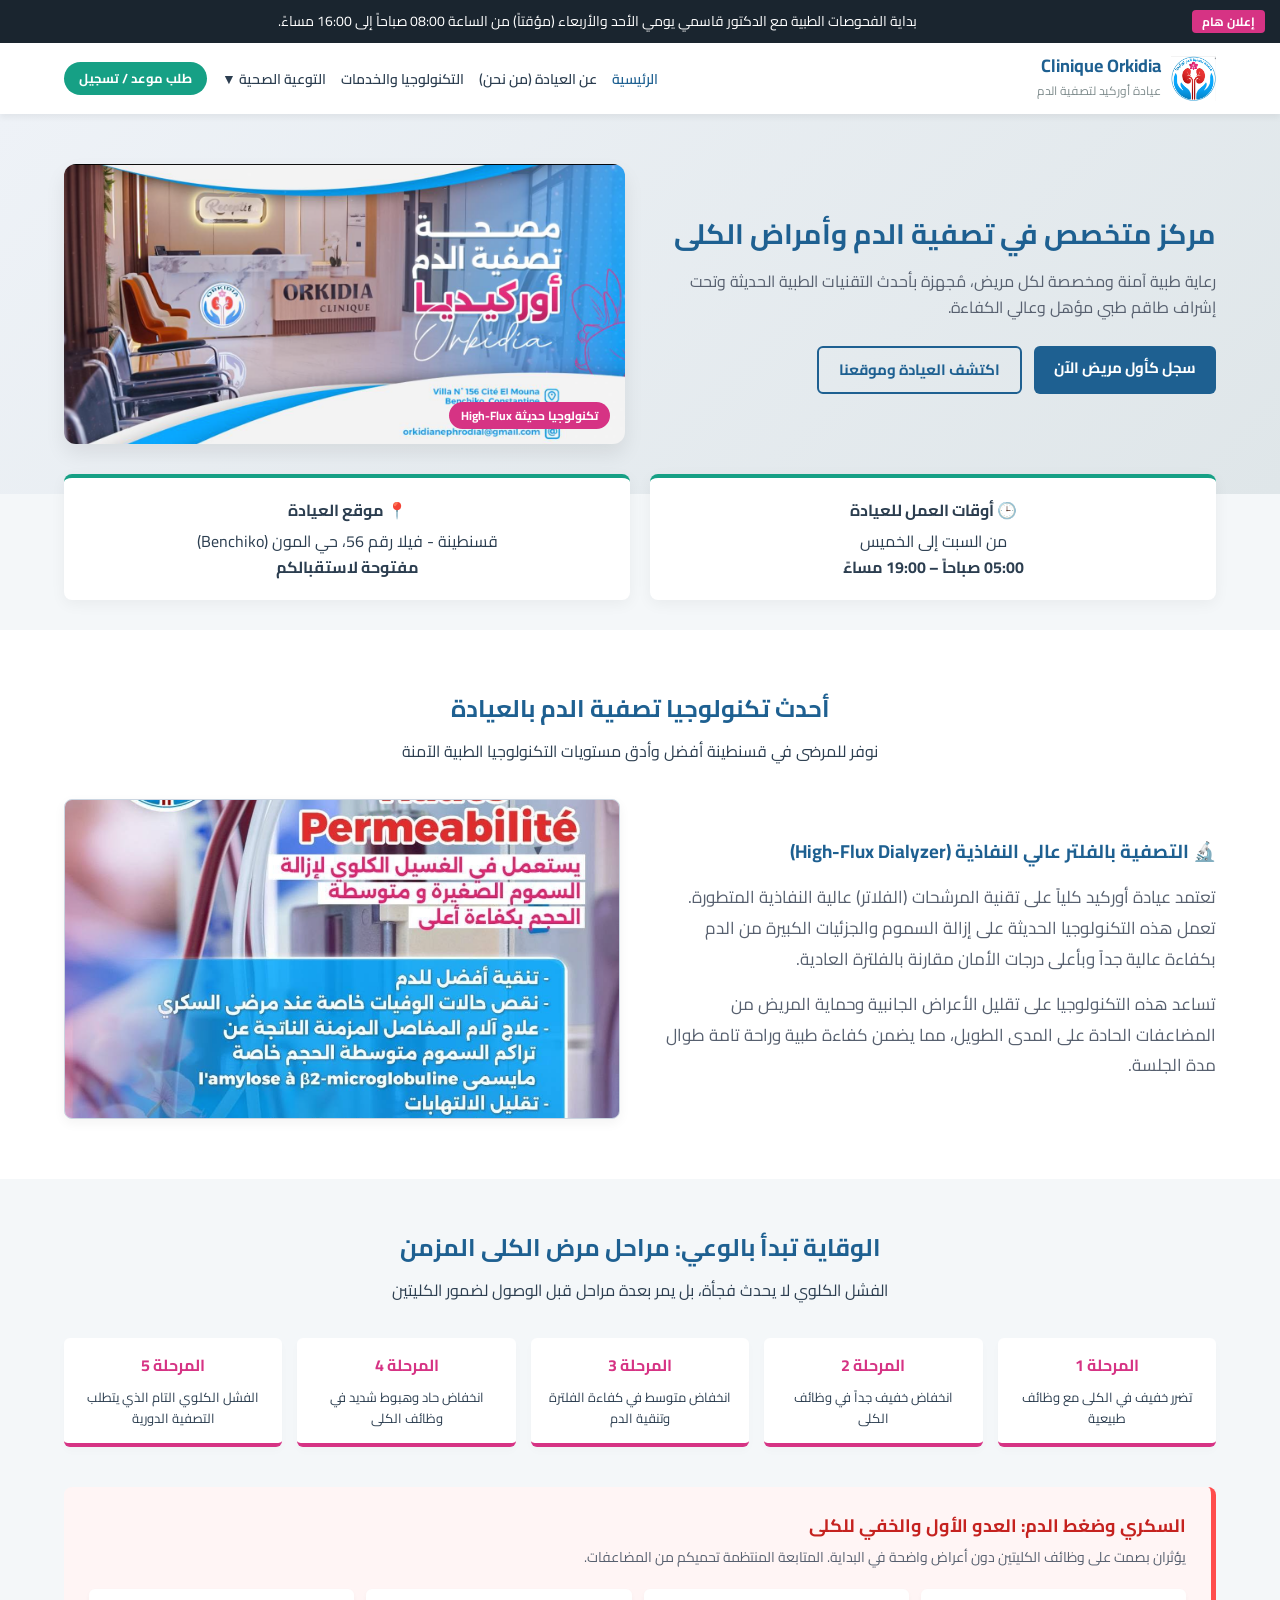
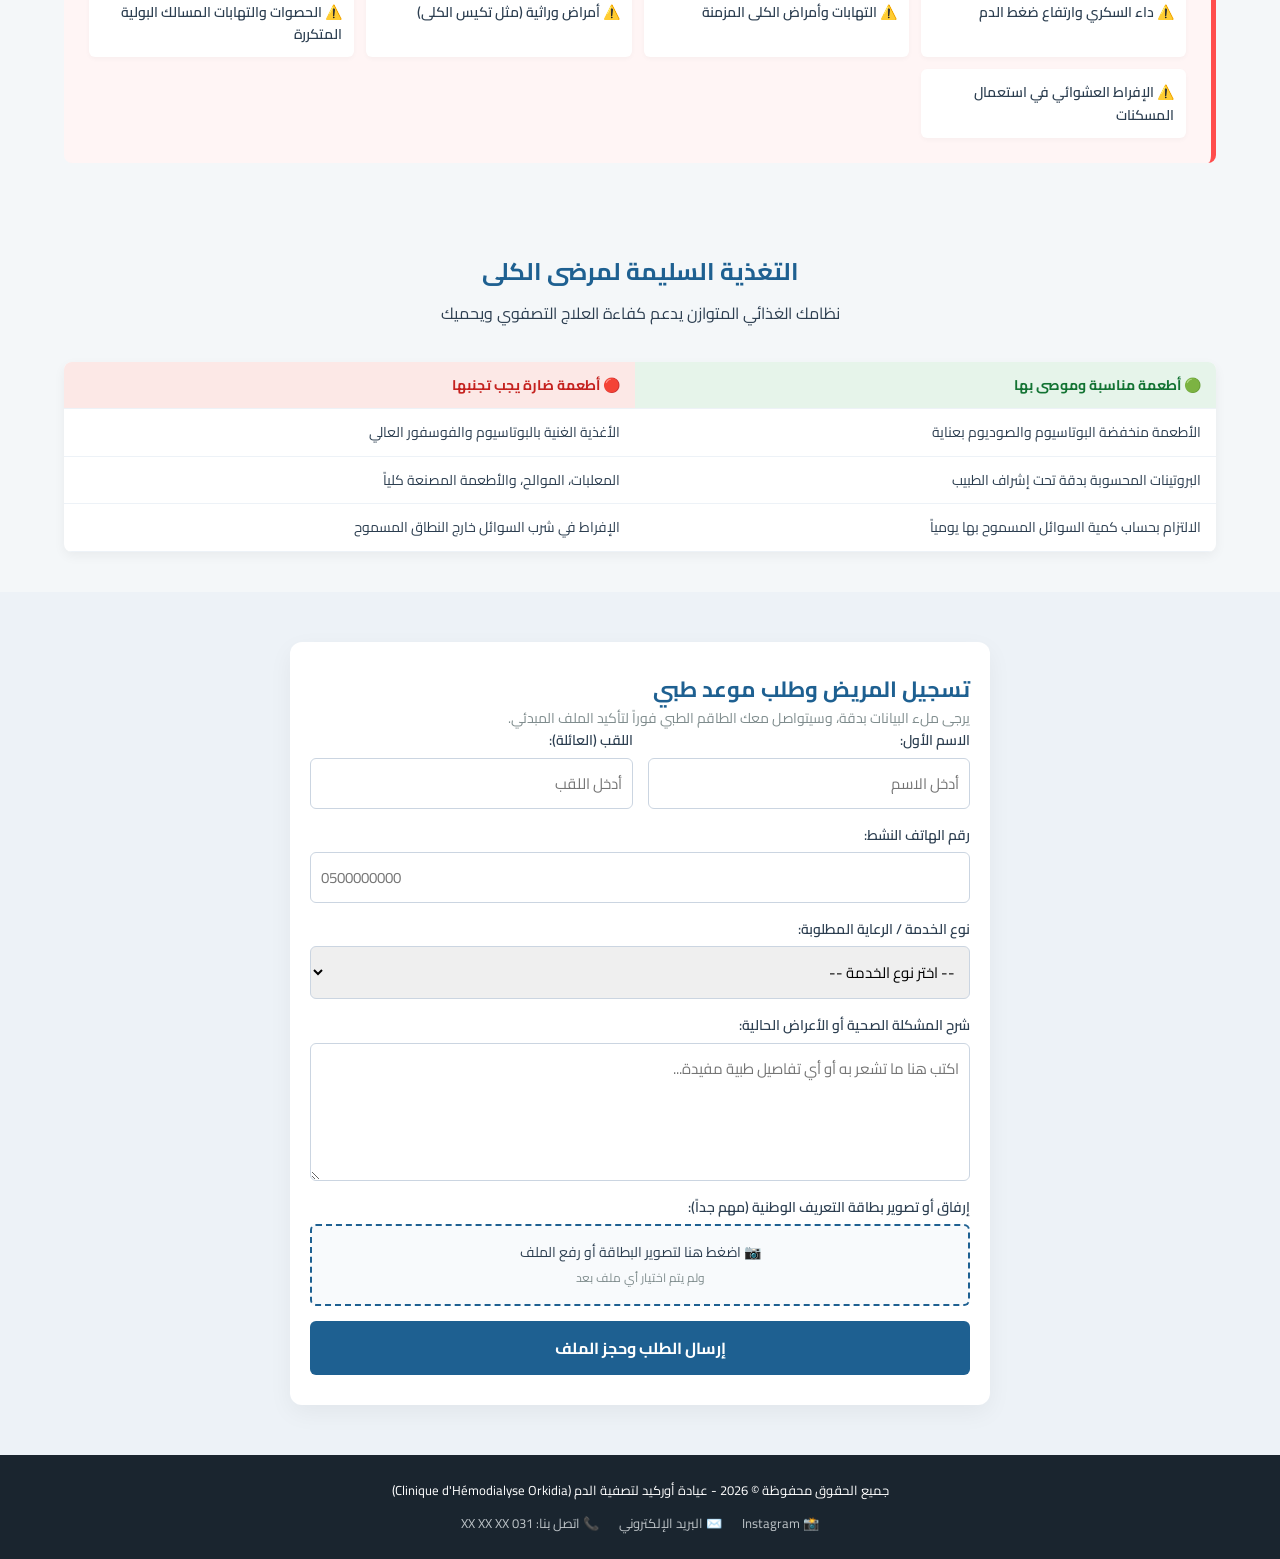
<file: index.html>
<!DOCTYPE html>
<html lang="ar" dir="rtl">
<head>
    <meta charset="UTF-8">
    <meta name="viewport" content="width=device-width, initial-scale=1.0">
    <title>كلينيك أوركيد لتصفية الدم وأمراض الكلى - قسنطينة</title>
    <link rel="stylesheet" href="style.css">
    <link rel="preconnect" href="https://fonts.googleapis.com">
    <link rel="preconnect" href="https://fonts.gstatic.com" crossorigin>
    <link href="https://fonts.googleapis.com/css2?family=Cairo:wght@300;400;600;700&display=swap" rel="stylesheet">
</head>
<body>

    <!-- 1. شريط الإعلانات العاجلة أعلى الموقع -->
    <div class="announcement-bar">
        <span class="announcement-badge">إعلان هام</span>
        <p class="announcement-text">بداية الفحوصات الطبية مع الدكتور قاسمي يومي الأحد والأربعاء (مؤقتاً) من الساعة 08:00 صباحاً إلى 16:00 مساءً.</p>
    </div>

    <!-- 2. شريط التنقل (Navbar) -->
    <header class="navbar">
        <div class="container nav-container">
            <div class="logo-area">
                <!-- تم استبدال زهرة الأوركيد بـ وسم صورة حقيقي للوغو الخاص بك -->
                <img src="logo.png" alt="لوغو عيادة أوركيد" class="main-clinic-logo" onerror="this.style.display='none';">
                <div class="logo-text">
                    <h1>Clinique Orkidia</h1>
                    <span>عيادة أوركيد لتصفية الدم</span>
                </div>
            </div>
            
            <nav class="nav-menu">
                <a href="index.html" class="nav-link active">الرئيسية</a>
                <a href="about.html" class="nav-link">عن العيادة (من نحن)</a>
                <a href="#services-section" class="nav-link">التكنولوجيا والخدمات</a>
                
                <!-- قائمة منسدلة للدليل الصحي -->
                <div class="dropdown">
                    <button class="dropdown-btn">التوعية الصحية ▼</button>
                    <div class="dropdown-content">
                        <a href="#stages">مراحل مرض الكلى</a>
                        <a href="#causes">أسباب الفشل الكلوي</a>
                        <a href="#nutrition">التغذية السليمة</a>
                    </div>
                </div>
                
                <a href="#booking" class="btn-appointment">طلب موعد / تسجيل</a>
            </nav>
        </div>
    </header>

    <!-- 3. القسم الرئيسي (Hero Section) -->
    <section id="home" class="hero-section">
        <div class="container hero-container">
            <div class="hero-content">
                <h2>مركز متخصص في تصفية الدم وأمراض الكلى</h2>
                <p>رعاية طبية آمنة ومخصصة لكل مريض، مُجهزة بأحدث التقنيات الطبية الحديثة وتحت إشراف طاقم طبي مؤهل وعالي الكفاءة.</p>
                <div class="hero-buttons">
                    <a href="#booking" class="btn-main">سجل كأول مريض الآن</a>
                    <a href="about.html" class="btn-sub">اكتشف العيادة وموقعنا</a>
                </div>
            </div>
            <div class="hero-image-area">
                <!-- صورة داخلية حقيقية للمركز من الداخل تعكس التطور والتعقيم -->
                <div class="clinic-img-card" style="background-image: url('clinic-inside.png'); background-size: cover; background-position: center;">
                    <span class="badge-tech">تكنولوجيا حديثة High-Flux</span>
                </div>
            </div>
        </div>
    </section>

    <!-- 4. أقسام أوقات العمل والمعلومات السريعة -->
    <section class="quick-info">
        <div class="container info-grid">
            <div class="info-card">
                <h3>🕒 أوقات العمل للعيادة</h3>
                <p>من السبت إلى الخميس</p>
                <strong>05:00 صباحاً – 19:00 مساءً</strong>
            </div>
            <div class="info-card">
                <h3>📍 موقع العيادة</h3>
                <p>قسنطينة - فيلا رقم 56، حي المون (Benchiko)</p>
                <strong>مفتوحة لاستقبالكم</strong>
            </div>
        </div>
    </section>

    <!-- 5. قسم التكنولوجيا والخدمات الطبية المتطورة (تم دمجه هنا بناءً على طلبك) -->
    <section id="services-section" class="services-inline-section" style="padding: 60px 0; background-color: #fff;">
        <div class="container">
            <div class="section-title">
                <h2>أحدث تكنولوجيا تصفية الدم بالعيادة</h2>
                <p>نوفر للمرضى في قسنطينة أفضل وأدق مستويات التكنولوجيا الطبية الآمنة</p>
            </div>
            
            <div style="display: flex; gap: 40px; align-items: center; flex-wrap: wrap;">
                <!-- بطاقة تكنولوجيا الفلتر وبها الصورة المطلوبة -->
                <div style="flex: 1; min-width: 300px;">
                    <h3 style="color: #1e6091; margin-bottom: 15px;">🔬 التصفية بالفلتر عالي النفاذية (High-Flux Dialyzer)</h3>
                    <p style="font-size: 17px; line-height: 1.8; color: #57606f; margin-bottom: 15px;">
                        تعتمد عيادة أوركيد كلياً على تقنية المرشحات (الفلاتر) عالية النفاذية المتطورة. تعمل هذه التكنولوجيا الحديثة على إزالة السموم والجزئيات الكبيرة من الدم بكفاءة عالية جداً وبأعلى درجات الأمان مقارنة بالفلترة العادية.
                    </p>
                    <p style="font-size: 17px; line-height: 1.8; color: #57606f;">
                        تساعد هذه التكنولوجيا على تقليل الأعراض الجانبية وحماية المريض من المضاعفات الحادة على المدى الطويل، مما يضمن كفاءة طبية وراحة تامة طوال مدة الجلسة.
                    </p>
                </div>
                
                <!-- مكان وضع صورة جهاز التكنولوجيا الحديثة هاي فلكس -->
                <div style="flex: 1; min-width: 300px; display: flex; justify-content: center;">
                    <div style="width: 100%; height: 320px; background-color: #e2e8f0; border-radius: 8px; border: 1px solid #cbd5e1; overflow: hidden; box-shadow: 0 4px 12px rgba(0,0,0,0.05);">
                        <img src="high-flux-machine.png" alt="جهاز التصفية عالي النفاذية High-Flux" style="width: 100%; height: 100%; object-fit: cover;" onerror="this.style.display='none';">
                        <!-- ملاحظة: لو الصورة مش موجودة بالمجلد سيظهر لون رمادي بديل كإطار للجهاز -->
                    </div>
                </div>
            </div>
        </div>
    </section>

    <!-- 6. دليل التوعية الصحي والمراحل -->
    <section id="stages" class="health-guide-section">
        <div class="container">
            <div class="section-title">
                <h2>الوقاية تبدأ بالوعي: مراحل مرض الكلى المزمن</h2>
                <p>الفشل الكلوي لا يحدث فجأة، بل يمر بعدة مراحل قبل الوصول لضمور الكليتين</p>
            </div>
            
            <div class="timeline">
                <div class="timeline-item"><h4>المرحلة 1</h4><p>تضرر خفيف في الكلى مع وظائف طبيعية</p></div>
                <div class="timeline-item"><h4>المرحلة 2</h4><p>انخفاض خفيف جداً في وظائف الكلى</p></div>
                <div class="timeline-item"><h4>المرحلة 3</h4><p>انخفاض متوسط في كفاءة الفلترة وتنقية الدم</p></div>
                <div class="timeline-item"><h4>المرحلة 4</h4><p>انخفاض حاد وهبوط شديد في وظائف الكلى</p></div>
                <div class="timeline-item"><h4>المرحلة 5</h4><p>الفشل الكلوي التام الذي يتطلب التصفية الدورية</p></div>
            </div>

            <!-- أسباب الفشل الكلوي الحاد والصامت -->
            <div id="causes" class="danger-zone">
                <h3>السكري وضغط الدم: العدو الأول والخفي للكلى</h3>
                <p class="sub-text">يؤثران بصمت على وظائف الكليتين دون أعراض واضحة في البداية. المتابعة المنتظمة تحميكم من المضاعفات.</p>
                
                <div class="causes-grid">
                    <div class="cause-card">⚠️ داء السكري وارتفاع ضغط الدم</div>
                    <div class="cause-card">⚠️ التهابات وأمراض الكلى المزمنة</div>
                    <div class="cause-card">⚠️ أمراض وراثية (مثل تكيس الكلى)</div>
                    <div class="cause-card">⚠️ الحصوات والتهابات المسالك البولية المتكررة</div>
                    <div class="cause-card">⚠️ الإفراط العشوائي في استعمال المسكنات</div>
                </div>
            </div>
        </div>
    </section>

    <!-- 7. قسم التغذية لمرضى الكلى -->
    <section id="nutrition" class="nutrition-section">
        <div class="container">
            <div class="section-title">
                <h2>التغذية السليمة لمرضى الكلى</h2>
                <p>نظامك الغذائي المتوازن يدعم كفاءة العلاج التصفوي ويحميك</p>
            </div>
            
            <div class="nutrition-table-container">
                <table class="nutrition-table">
                    <thead>
                        <tr>
                            <th class="allowed-header">🟢 أطعمة مناسبة وموصى بها</th>
                            <th class="forbidden-header">🔴 أطعمة ضارة يجب تجنبها</th>
                        </tr>
                    </thead>
                    <tbody>
                        <tr>
                            <td>الأطعمة منخفضة البوتاسيوم والصوديوم بعناية</td>
                            <td>الأغذية الغنية بالبوتاسيوم والفوسفور العالي</td>
                        </tr>
                        <tr>
                            <td>البروتينات المحسوبة بدقة تحت إشراف الطبيب</td>
                            <td>المعلبات، الموالح، والأطعمة المصنعة كلياً</td>
                        </tr>
                        <tr>
                            <td>الالتزام بحساب كمية السوائل المسموح بها يومياً</td>
                            <td>الإفراط في شرب السوائل خارج النطاق المسموح</td>
                        </tr>
                    </tbody>
                </table>
            </div>
        </div>
    </section>

    <!-- 8. نظام حجز المواعيد المتقدم وتصوير بطاقة التعريف -->
    <section id="booking" class="booking-section">
        <div class="container form-container">
            <div class="form-header">
                <h2>تسجيل المريض وطلب موعد طبي</h2>
                <p>يرجى ملء البيانات بدقة، وسيتواصل معك الطاقم الطبي فوراً لتأكيد الملف المبدئي.</p>
            </div>

            <form id="medicalBookingForm">
                <div class="form-group-row">
                    <div class="form-group">
                        <label for="firstName">الاسم الأول:</label>
                        <input type="text" id="firstName" required placeholder="أدخل الاسم">
                    </div>
                    <div class="form-group">
                        <label for="lastName">اللقب (العائلة):</label>
                        <input type="text" id="lastName" required placeholder="أدخل اللقب">
                    </div>
                </div>

                <div class="form-group">
                    <label for="phone">رقم الهاتف النشط:</label>
                    <input type="tel" id="phone" required placeholder="0500000000">
                </div>

                <div class="form-group">
                    <label for="serviceType">نوع الخدمة / الرعاية المطلوبة:</label>
                    <select id="serviceType" required>
                        <option value="">-- اختر نوع الخدمة --</option>
                        <option value="dialysis">جلسات تصفية الدم الدورية (Hémodialyse)</option>
                        <option value="consultation">استشارة طبية مع الدكتور قاسمي</option>
                        <option value="high-flux">تصفية باستخدام الفلتر عالي النفاذية</option>
                        <option value="checkup">فحص دوري لوظائف الكلى</option>
                    </select>
                </div>

                <div class="form-group">
                    <label for="symptoms">شرح المشكلة الصحية أو الأعراض الحالية:</label>
                    <textarea id="symptoms" rows="4" placeholder="اكتب هنا ما تشعر به أو أي تفاصيل طبية مفيدة..."></textarea>
                </div>

                <!-- حقل تصوير أو إرفاق بطاقة التعريف الوطنية -->
                <div class="form-group file-upload-group">
                    <label for="idCard">إرفاق أو تصوير بطاقة التعريف الوطنية (مهم جداً):</label>
                    <div class="file-drop-zone">
                        <input type="file" id="idCard" accept="image/*, application/pdf" required>
                        <div class="drop-zone-text">
                            <span>📷 اضغط هنا لتصوير البطاقة أو رفع الملف</span>
                            <small id="fileNameDisplay">ولم يتم اختيار أي ملف بعد</small>
                        </div>
                    </div>
                </div>

                <button type="submit" class="btn-submit-form">إرسال الطلب وحجز الملف</button>
            </form>

            <div id="successMessage" class="success-box hidden">
                <div class="success-icon">✓</div>
                <h3>تم الحجز واستلام طلبكم بنجاح!</h3>
                <p>شكراً لثقتكم في عيادة أوركيد. سوف يتواصل معكم قسم الاستقبال والطاقم الطبي هاتفياً في أقرب وقت ممكن لتأكيد الموعد النهائي.</p>
            </div>
        </div>
    </section>

    <!-- 9. تذييل الموقع والروابط الاجتماعية (Footer) -->
    <footer class="main-footer">
        <div class="container footer-content">
            <p>جميع الحقوق محفوظة © 2026 - عيادة أوركيد لتصفية الدم (Clinique d'Hémodialyse Orkidia)</p>
            <div class="social-links">
                <a href="#" class="social-link">📸 Instagram</a>
                <a href="mailto:contact@cliniqueorchidee.dz" class="social-link">✉️ البريد الإلكتروني</a>
                <a href="tel:+21331000000" class="social-link">📞 اتصل بنا: 031 XX XX XX</a>
            </div>
        </div>
    </footer>

    <script src="java.js"></script>
</body>
</html>
</file>
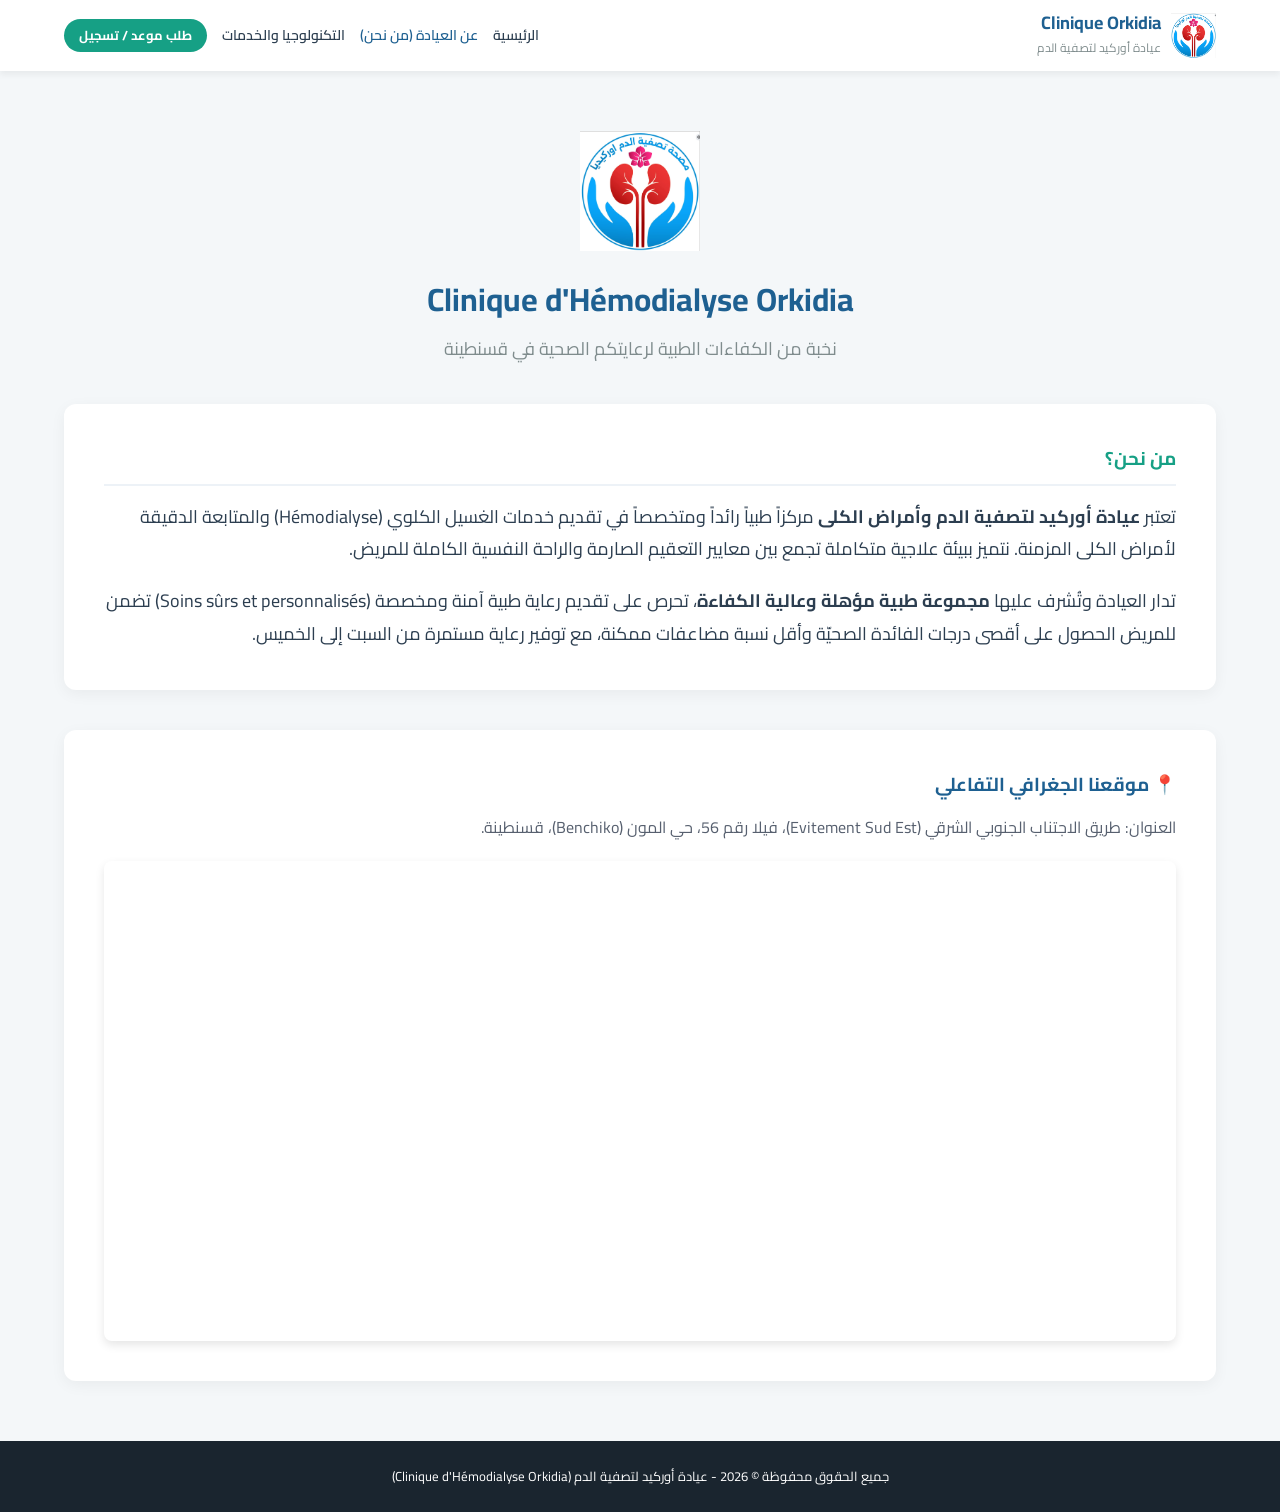
<file: about.html>
<!DOCTYPE html>
<html lang="ar" dir="rtl">
<head>
    <meta charset="UTF-8">
    <meta name="viewport" content="width=device-width, initial-scale=1.0">
    <title>عن عيادة أوركيد - Clinique Orkidia</title>
    <link rel="stylesheet" href="style.css">
    <link href="https://fonts.googleapis.com/css2?family=Cairo:wght@400;600;700&display=swap" rel="stylesheet">
</head>
<body>

    <!-- شريط المهام (Navbar) الموحد والمحدث -->
    <header class="navbar">
        <div class="container nav-container">
            <div class="logo-area">
                <img src="logo.png" alt="لوغو عيادة أوركيد" class="main-clinic-logo" onerror="this.style.display='none';">
                <div class="logo-text">
                    <h1>Clinique Orkidia</h1>
                    <span>عيادة أوركيد لتصفية الدم</span>
                </div>
            </div>
            <nav class="nav-menu">
                <a href="index.html" class="nav-link">الرئيسية</a>
                <a href="about.html" class="nav-link active">عن العيادة (من نحن)</a>
                <a href="index.html#services-section" class="nav-link">التكنولوجيا والخدمات</a>
                <a href="index.html#booking" class="btn-appointment">طلب موعد / تسجيل</a>
            </nav>
        </div>
    </header>

    <!-- محتوى صفحة عن العيادة -->
    <section class="about-page-content" style="padding: 60px 0;">
        <div class="container">
            <div style="text-align: center; margin-bottom: 40px;">
                <!-- اللوغو الحقيقي للعيادة -->
                <img src="logo.png" alt="Clinique d'Hémodialyse ORCHIDÉE" style="max-height: 120px; width: auto; margin-bottom: 15px;" onerror="this.style.display='none';">
                <h2 style="color: #1e6091; font-size: 32px; margin-bottom: 10px;">Clinique d'Hémodialyse Orkidia</h2>
                <p style="color: #7f8c8d; font-size: 18px;">نخبة من الكفاءات الطبية لرعايتكم الصحية في قسنطينة</p>
            </div>

            <div style="background: white; padding: 40px; border-radius: 12px; box-shadow: 0 4px 15px rgba(0,0,0,0.05); margin-bottom: 40px;">
                <h3 style="color: #16a085; margin-bottom: 15px; border-bottom: 2px solid #edf2f7; padding-bottom: 10px;">من نحن؟</h3>
                <p style="font-size: 18px; color: #2c3e50; line-height: 1.8; margin-bottom: 20px;">
                    تعتبر <strong>عيادة أوركيد لتصفية الدم وأمراض الكلى</strong> مركزاً طبياً رائداً ومتخصصاً في تقديم خدمات الغسيل الكلوي (Hémodialyse) والمتابعة الدقيقة لأمراض الكلى المزمنة. نتميز ببيئة علاجية متكاملة تجمع بين معايير التعقيم الصارمة والراحة النفسية الكاملة للمريض.
                </p>
                <p style="font-size: 18px; color: #2c3e50; line-height: 1.8;">
                    تدار العيادة وتُشرف عليها <strong>مجموعة طبية مؤهلة وعالية الكفاءة</strong>، تحرص على تقديم رعاية طبية آمنة ومخصصة (Soins sûrs et personnalisés) تضمن للمريض الحصول على أقصى درجات الفائدة الصحيّة وأقل نسبة مضاعفات ممكنة، مع توفير رعاية مستمرة من السبت إلى الخميس.
                </p>
            </div>

            <!-- خريطة تفاعلية مضبوطة بإحداثيات العيادة الحقيقية -->
            <div style="background: white; padding: 40px; border-radius: 12px; box-shadow: 0 4px 15px rgba(0,0,0,0.05);">
                <h3 style="color: #1e6091; margin-bottom: 15px;">📍 موقعنا الجغرافي التفاعلي</h3>
                <p style="margin-bottom: 20px; color: #57606f;">العنوان: طريق الاجتناب الجنوبي الشرقي (Evitement Sud Est)، فيلا رقم 56، حي المون (Benchiko)، قسنطينة.</p>
                
                <div style="width: 100%; height: 480px; border-radius: 8px; overflow: hidden; box-shadow: 0 4px 10px rgba(0,0,0,0.1);">
                    <!-- الخريطة التفاعلية الدقيقة مبنية على الإحداثيات المستخرجة -->
                    <iframe 
                        src="https://www.google.com/maps/embed?pb=!1m14!1m8!1m3!1d12973.91686230495!2d6.648068!3d36.349435!3m2!1i1024!2i768!4f13.1!3m3!1m2!1s0x0%3A0x0!2zMzbCsDIwJzU4LjAiTiA2wrAzOCc1My4wIkU!5e0!3m2!1sar!2sdz!4v1710000000000!5m2!1sar!2sdz" 
                        width="100%" 
                        height="100%" 
                        style="border:0;" 
                        allowfullscreen="" 
                        loading="lazy" 
                        referrerpolicy="no-referrer-when-downgrade">
                    </iframe>
                </div>
            </div>
        </div>
    </section>

    <!-- الفوتر (Footer) الموحد -->
    <footer class="main-footer">
        <div class="container footer-content">
            <p>جميع الحقوق محفوظة © 2026 - عيادة أوركيد لتصفية الدم (Clinique d'Hémodialyse Orkidia)</p>
        </div>
    </footer>

</body>
</html>
</file>
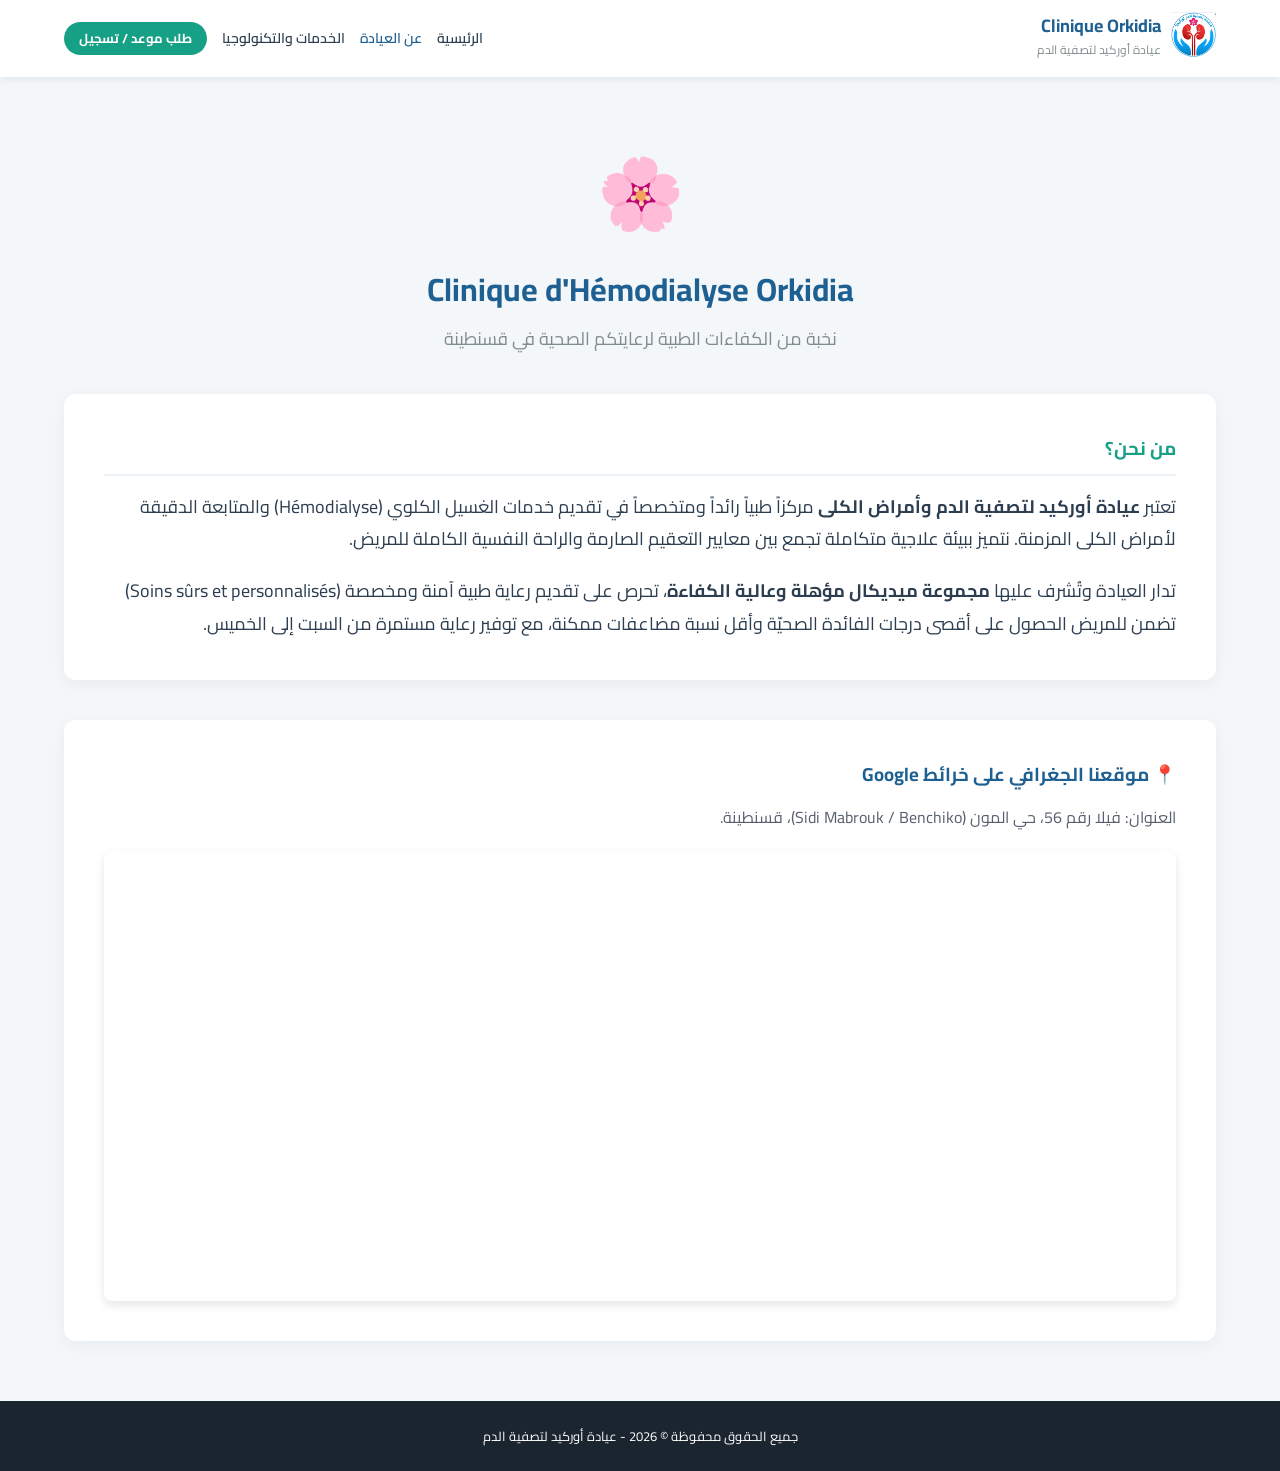
<file: services.html>
<!DOCTYPE html>
<html lang="ar" dir="rtl">
<head>
    <meta charset="UTF-8">
    <meta name="viewport" content="width=device-width, initial-scale=1.0">
    <title>عن عيادة أوركيد - Clinique Orkidia</title>
    <link rel="stylesheet" href="style.css">
    <link href="https://fonts.googleapis.com/css2?family=Cairo:wght@400;600;700&display=swap" rel="stylesheet">
</head>
<body>

    <!-- شريط المهام -->
    <header class="navbar">
        <div class="container nav-container">
            <div class="logo-area">
                <div class="logo-placeholder">
                    <img src="logo.png" alt="Logo" class="main-clinic-logo">
                </div>
                <div class="logo-text">
                    <h1>Clinique Orkidia</h1>
                    <span>عيادة أوركيد لتصفية الدم</span>
                </div>
            </div>
            <nav class="nav-menu">
                <a href="index.html" class="nav-link">الرئيسية</a>
                <a href="about.html" class="nav-link active">عن العيادة</a>
                <a href="services.html" class="nav-link">الخدمات والتكنولوجيا</a>
                <a href="index.html#booking" class="btn-appointment">طلب موعد / تسجيل</a>
            </nav>
        </div>
    </header>

    <!-- محتوى صفحة عن العيادة -->
    <section class="about-page-content" style="padding: 60px 0;">
        <div class="container">
            <div style="text-align: center; margin-bottom: 40px;">
                <!-- مكان اللوغو الكبير للعيادة -->
                <div style="font-size: 70px; margin-bottom: 15px;">🌸</div>
                <h2 style="color: #1e6091; font-size: 32px; margin-bottom: 10px;">Clinique d'Hémodialyse Orkidia</h2>
                <p style="color: #7f8c8d; font-size: 18px;">نخبة من الكفاءات الطبية لرعايتكم الصحية في قسنطينة</p>
            </div>

            <div style="background: white; padding: 40px; border-radius: 12px; box-shadow: 0 4px 15px rgba(0,0,0,0.05); margin-bottom: 40px;">
                <h3 style="color: #16a085; margin-bottom: 15px; border-bottom: 2px solid #edf2f7; padding-bottom: 10px;">من نحن؟</h3>
                <p style="font-size: 18px; color: #2c3e50; line-height: 1.8; margin-bottom: 20px;">
                    تعتبر <strong>عيادة أوركيد لتصفية الدم وأمراض الكلى</strong> مركزاً طبياً رائداً ومتخصصاً في تقديم خدمات الغسيل الكلوي (Hémodialyse) والمتابعة الدقيقة لأمراض الكلى المزمنة. نتميز ببيئة علاجية متكاملة تجمع بين معايير التعقيم الصارمة والراحة النفسية الكاملة للمريض.
                </p>
                <p style="font-size: 18px; color: #2c3e50; line-height: 1.8;">
                    تدار العيادة وتُشرف عليها <strong>مجموعة ميديكال مؤهلة وعالية الكفاءة</strong>، تحرص على تقديم رعاية طبية آمنة ومخصصة (Soins sûrs et personnalisés) تضمن للمريض الحصول على أقصى درجات الفائدة الصحيّة وأقل نسبة مضاعفات ممكنة، مع توفير رعاية مستمرة من السبت إلى الخميس.
                </p>
            </div>

            <!-- خريطة جوجل التفاعلية للموقع بدقة -->
            <div style="background: white; padding: 40px; border-radius: 12px; box-shadow: 0 4px 15px rgba(0,0,0,0.05);">
                <h3 style="color: #1e6091; margin-bottom: 15px;">📍 موقعنا الجغرافي على خرائط Google</h3>
                <p style="margin-bottom: 20px; color: #57606f;">العنوان: فيلا رقم 56، حي المون (Sidi Mabrouk / Benchiko)، قسنطينة.</p>
                
                <div style="width: 100%; height: 450px; border-radius: 8px; overflow: hidden; box-shadow: 0 4px 10px rgba(0,0,0,0.1);">
                    <!-- تضمين حقيقي لخريطة قسنطينة التفاعلية -->
                    <iframe 
                        src="https://www.google.com/maps/embed?pb=!1m18!1m12!1m3!1d3243.342137119024!2d6.626789!3d36.353381!2m3!1f0!2f0!3f0!3m2!1i1024!2i768!4f13.1!3m3!1m2!1s0x12f177241973cdb5%3A0x67396a5d4d3d2528!2sConstantine!5e0!3m2!1sar!2sdz!4v1710000000000!5m2!1sar!2sdz" 
                        width="100%" 
                        height="100%" 
                        style="border:0;" 
                        allowfullscreen="" 
                        loading="lazy" 
                        referrerpolicy="no-referrer-when-downgrade">
                    </iframe>
                </div>
            </div>
        </div>
    </section>

    <!-- الفوتر -->
    <footer class="main-footer">
        <div class="container footer-content">
            <p>جميع الحقوق محفوظة © 2026 - عيادة أوركيد لتصفية الدم</p>
        </div>
    </footer>

</body>
</html>
</file>
<file: style.css>
/* ==========================================================================
   إعدادات الخطوط والمسافات العامة والأساسية
   ========================================================================== */
* {
    margin: 0;
    padding: 0;
    box-sizing: border-box;
    font-family: 'Cairo', sans-serif;
    scroll-behavior: smooth;
}

:root {
    --primary-color: #1e6091; /* أزرق طبي مريح */
    --secondary-color: #16a085; /* أخضر صحي ناعم */
    --accent-color: #d63384; /* لمسة خفيفة بلون الأوركيد */
    --dark-bg: #1a252f;
    --light-bg: #f4f7f9;
    --text-color: #2c3e50;
    --white: #ffffff;
}

body {
    background-color: var(--light-bg);
    color: var(--text-color);
    line-height: 1.6;
    overflow-x: hidden; /* يمنع ظهور أي شريط تمرير عرضي على الهواتف */
    width: 100%;
}

.container {
    width: 90%;
    max-width: 1200px;
    margin: 0 auto;
}

/* 1. شريط الإعلانات العاجلة */
.announcement-bar {
    background-color: var(--dark-bg);
    color: var(--white);
    display: flex;
    align-items: center;
    justify-content: center;
    gap: 12px;
    padding: 10px 15px;
    font-size: 14px;
    text-align: center;
    flex-wrap: wrap; /* يسمح بنزول النص تحت الشارة في الشاشات الصغيرة */
}

.announcement-badge {
    background-color: var(--accent-color);
    padding: 2px 10px;
    border-radius: 4px;
    font-weight: bold;
    font-size: 12px;
}

.announcement-text {
    flex: 1;
    min-width: 250px;
}

/* 2. شريط المهام Navbar */
.navbar {
    background-color: var(--white);
    box-shadow: 0 4px 6px rgba(0,0,0,0.05);
    position: sticky;
    top: 0;
    z-index: 1000;
    padding: 12px 0;
}

.nav-container {
    display: flex;
    justify-content: space-between;
    align-items: center;
    flex-wrap: wrap; /* يدعم الهواتف لتفادي الخروج عن الحجم */
    gap: 15px;
}

.logo-area {
    display: flex;
    align-items: center;
    gap: 10px;
}

.main-clinic-logo {
    width: auto;
    height: 45px;
    object-fit: contain;
}

.logo-text h1 {
    font-size: 18px;
    color: var(--primary-color);
    line-height: 1.2;
}

.logo-text span {
    font-size: 12px;
    color: #7f8c8d;
}

.nav-menu {
    display: flex;
    align-items: center;
    gap: 15px;
    flex-wrap: wrap; /* يمنع التداخل ويرتب الروابط بسلاسة */
}

.nav-link {
    text-decoration: none;
    color: var(--text-color);
    font-weight: 600;
    font-size: 14px;
    transition: color 0.3s;
}

.nav-link:hover, .nav-link.active {
    color: var(--primary-color);
}

/* القائمة المنسدلة للتوعية */
.dropdown {
    position: relative;
    display: inline-block;
}

.dropdown-btn {
    background: none;
    border: none;
    font-size: 14px;
    font-weight: 600;
    color: var(--text-color);
    cursor: pointer;
    font-family: 'Cairo', sans-serif;
}

.dropdown-content {
    display: none;
    position: absolute;
    background-color: var(--white);
    min-width: 180px;
    box-shadow: 0 8px 16px rgba(0,0,0,0.1);
    border-radius: 6px;
    overflow: hidden;
    right: 0;
    z-index: 100;
}

.dropdown-content a {
    color: var(--text-color);
    padding: 10px 16px;
    text-decoration: none;
    display: block;
    font-size: 14px;
}

.dropdown-content a:hover {
    background-color: var(--light-bg);
    color: var(--primary-color);
}

.dropdown:hover .dropdown-content {
    display: block;
}

.btn-appointment {
    background-color: var(--secondary-color);
    color: var(--white);
    padding: 6px 15px;
    border-radius: 25px;
    text-decoration: none;
    font-weight: bold;
    font-size: 13px;
    transition: background 0.3s;
    text-align: center;
}

.btn-appointment:hover {
    background-color: #117a65;
}

/* 3. القسم الرئيسي Hero */
.hero-section {
    padding: 50px 0;
    background: linear-gradient(135deg, #eef2f7 0%, #dfe6e9 100%);
}

.hero-container {
    display: flex;
    align-items: center;
    justify-content: space-between;
    gap: 30px;
}

.hero-content {
    flex: 1;
}

.hero-content h2 {
    font-size: 28px;
    color: var(--primary-color);
    margin-bottom: 15px;
    line-height: 1.4;
}

.hero-content p {
    font-size: 16px;
    margin-bottom: 25px;
    color: #57606f;
}

.hero-buttons {
    display: flex;
    gap: 12px;
    flex-wrap: wrap;
}

.btn-main, .btn-sub {
    padding: 10px 20px;
    border-radius: 6px;
    text-decoration: none;
    font-weight: bold;
    font-size: 15px;
    text-align: center;
    display: inline-block;
}

.btn-main {
    background-color: var(--primary-color);
    color: var(--white);
}

.btn-sub {
    border: 2px solid var(--primary-color);
    color: var(--primary-color);
    background-color: transparent;
}

.hero-image-area {
    flex: 1;
    display: flex;
    justify-content: center;
    width: 100%;
}

.clinic-img-card {
    width: 100%;
    height: 280px;
    background-color: #cbd5e1;
    border-radius: 12px;
    position: relative;
    box-shadow: 0 10px 20px rgba(0,0,0,0.08);
}

.badge-tech {
    position: absolute;
    bottom: 15px;
    right: 15px;
    background-color: var(--accent-color);
    color: var(--white);
    padding: 4px 12px;
    border-radius: 20px;
    font-size: 12px;
    font-weight: bold;
}

/* 4. معلومات سريعة */
.quick-info {
    margin-top: -20px;
    position: relative;
    z-index: 10;
    padding-bottom: 30px;
}

.info-grid {
    display: flex;
    gap: 20px;
}

.info-card {
    flex: 1;
    background-color: var(--white);
    padding: 20px;
    border-radius: 8px;
    box-shadow: 0 4px 15px rgba(0,0,0,0.05);
    text-align: center;
    border-top: 4px solid var(--secondary-color);
}

.info-card h3 {
    font-size: 16px;
    margin-bottom: 5px;
}

/* 5. دليل التوعية والمراحل (الجدول والخط الزمني مَرِنان) */
.health-guide-section {
    padding: 50px 0;
}

.section-title {
    text-align: center;
    margin-bottom: 35px;
}

.section-title h2 {
    color: var(--primary-color);
    font-size: 24px;
    margin-bottom: 10px;
}

.timeline {
    display: flex;
    justify-content: space-between;
    gap: 15px;
    margin-bottom: 40px;
}

.timeline-item {
    background-color: var(--white);
    padding: 15px;
    border-radius: 6px;
    flex: 1;
    text-align: center;
    box-shadow: 0 4px 10px rgba(0,0,0,0.02);
    border-bottom: 4px solid var(--accent-color);
}

.timeline-item h4 {
    color: var(--accent-color);
    margin-bottom: 8px;
    font-size: 16px;
}

.timeline-item p {
    font-size: 13px;
}

.danger-zone {
    background-color: #fff5f5;
    padding: 25px;
    border-radius: 8px;
    border-right: 5px solid #ff4d4d;
}

.danger-zone h3 {
    font-size: 18px;
    color: #c5221f;
    margin-bottom: 5px;
}

.sub-text {
    font-size: 14px;
    color: #57606f;
}

.causes-grid {
    display: grid;
    grid-template-columns: repeat(auto-fit, minmax(220px, 1fr));
    gap: 12px;
    margin-top: 20px;
}

.cause-card {
    background-color: var(--white);
    padding: 12px;
    border-radius: 6px;
    font-weight: 600;
    font-size: 14px;
    box-shadow: 0 2px 5px rgba(0,0,0,0.03);
}

/* 6. قسم التغذية لمرضى الكلى */
.nutrition-section {
    padding: 40px 0;
}

.nutrition-table-container {
    margin-top: 20px;
    background: white;
    border-radius: 8px;
    overflow-x: auto; /* يسمح بالتمرير داخل الجدول الصغير على الهواتف دون تخريب التصميم الخارجي */
    box-shadow: 0 4px 12px rgba(0,0,0,0.05);
}

.nutrition-table {
    width: 100%;
    border-collapse: collapse;
    min-width: 500px; /* يحافظ على قوام الجدول الداخلي */
}

.nutrition-table th, .nutrition-table td {
    padding: 12px 15px;
    text-align: right;
    border-bottom: 1px solid #edf2f7;
    font-size: 14px;
}

.allowed-header { background-color: #e6f4ea; color: #137333; }
.forbidden-header { background-color: #fce8e6; color: #c5221f; }

/* 7. نظام نموذج الحجز المستجيب */
.booking-section {
    padding: 50px 0;
    background-color: #edf2f7;
}

.form-container {
    background-color: var(--white);
    padding: 30px 20px;
    border-radius: 12px;
    box-shadow: 0 8px 24px rgba(0,0,0,0.05);
    max-width: 700px;
    width: 100%;
}

.form-header h2 {
    font-size: 22px;
    color: var(--primary-color);
}

.form-header p {
    font-size: 14px;
    color: #7f8c8d;
}

.form-group-row {
    display: flex;
    gap: 15px;
}

.form-group {
    display: flex;
    flex-direction: column;
    margin-bottom: 15px;
    width: 100%;
}

.form-group label {
    margin-bottom: 6px;
    font-weight: 600;
    font-size: 14px;
}

.form-group input, .form-group select, .form-group textarea {
    padding: 10px;
    border: 1px solid #cbd5e1;
    border-radius: 6px;
    font-size: 15px;
    outline: none;
}

.file-drop-zone {
    border: 2px dashed var(--primary-color);
    padding: 15px;
    border-radius: 6px;
    text-align: center;
    position: relative;
    background-color: #f8fafc;
}

.file-drop-zone input[type="file"] {
    position: absolute;
    top: 0; left: 0; width: 100%; height: 100%;
    opacity: 0;
    cursor: pointer;
}

.drop-zone-text span {
    font-size: 14px;
    display: block;
}

.drop-zone-text small {
    font-size: 12px;
    color: #7f8c8d;
}

.btn-submit-form {
    background-color: var(--primary-color);
    color: var(--white);
    padding: 12px;
    border: none;
    border-radius: 6px;
    font-size: 16px;
    font-weight: bold;
    width: 100%;
    cursor: pointer;
    transition: background 0.3s;
}

.btn-submit-form:hover {
    background-color: #144366;
}

.success-box {
    text-align: center;
    padding: 25px;
    background-color: #e6f4ea;
    border-radius: 8px;
    margin-top: 15px;
}

.hidden { display: none; }

/* 8. الفوتر والروابط */
.main-footer {
    background-color: var(--dark-bg);
    color: var(--white);
    padding: 25px 0;
    text-align: center;
    font-size: 13px;
}

.social-links {
    margin-top: 12px;
    display: flex;
    justify-content: center;
    gap: 20px;
    flex-wrap: wrap;
}

.social-link {
    color: #bdc3c7;
    text-decoration: none;
    font-size: 13px;
}

/* ==========================================================================
   شاشات الهواتف والأجهزة الذكية المتكاملة (Media Queries)
   ========================================================================== */
@media screen and (max-width: 768px) {
    .container {
        width: 92%;
    }

    /* شريط التنقل بالهاتف */
    .nav-container {
        flex-direction: column;
        text-align: center;
        padding: 5px 0;
    }

    .nav-menu {
        justify-content: center;
        gap: 12px;
        width: 100%;
    }
    
    .nav-link, .dropdown-btn {
        font-size: 13px;
    }

    /* الهيرو سيكشن يتحول لعمودي مريح للعين */
    .hero-container {
        flex-direction: column;
        text-align: center;
    }

    .hero-content h2 {
        font-size: 24px;
    }

    .hero-buttons {
        justify-content: center;
    }

    .btn-main, .btn-sub {
        width: 100%; /* تأخذ كامل العرض بالهاتف لسهولة النقر */
        margin-bottom: 5px;
    }

    .clinic-img-card {
        height: 200px;
    }

    /* بطاقات المعلومات السريعة عمودية */
    .info-grid {
        flex-direction: column;
        gap: 12px;
    }

    .quick-info {
        margin-top: 10px;
    }

    /* خط المراحل الخمسة يتحول عمودياً بدل التكدس العرضي */
    .timeline {
        flex-direction: column;
        gap: 12px;
    }
    
    .timeline-item {
        border-bottom: none;
        border-right: 4px solid var(--accent-color);
        text-align: right;
        padding: 12px;
    }

    /* حقول الاسم واللقب عمودية بالهاتف */
    .form-group-row {
        flex-direction: column;
        gap: 0;
    }
    
    /* ضبط مظهر أي قسم يحتوي على صورتين متجاورتين */
    div[style*="display: flex"] {
        flex-direction: column !important;
        gap: 20px !important;
    }
}
</file>
